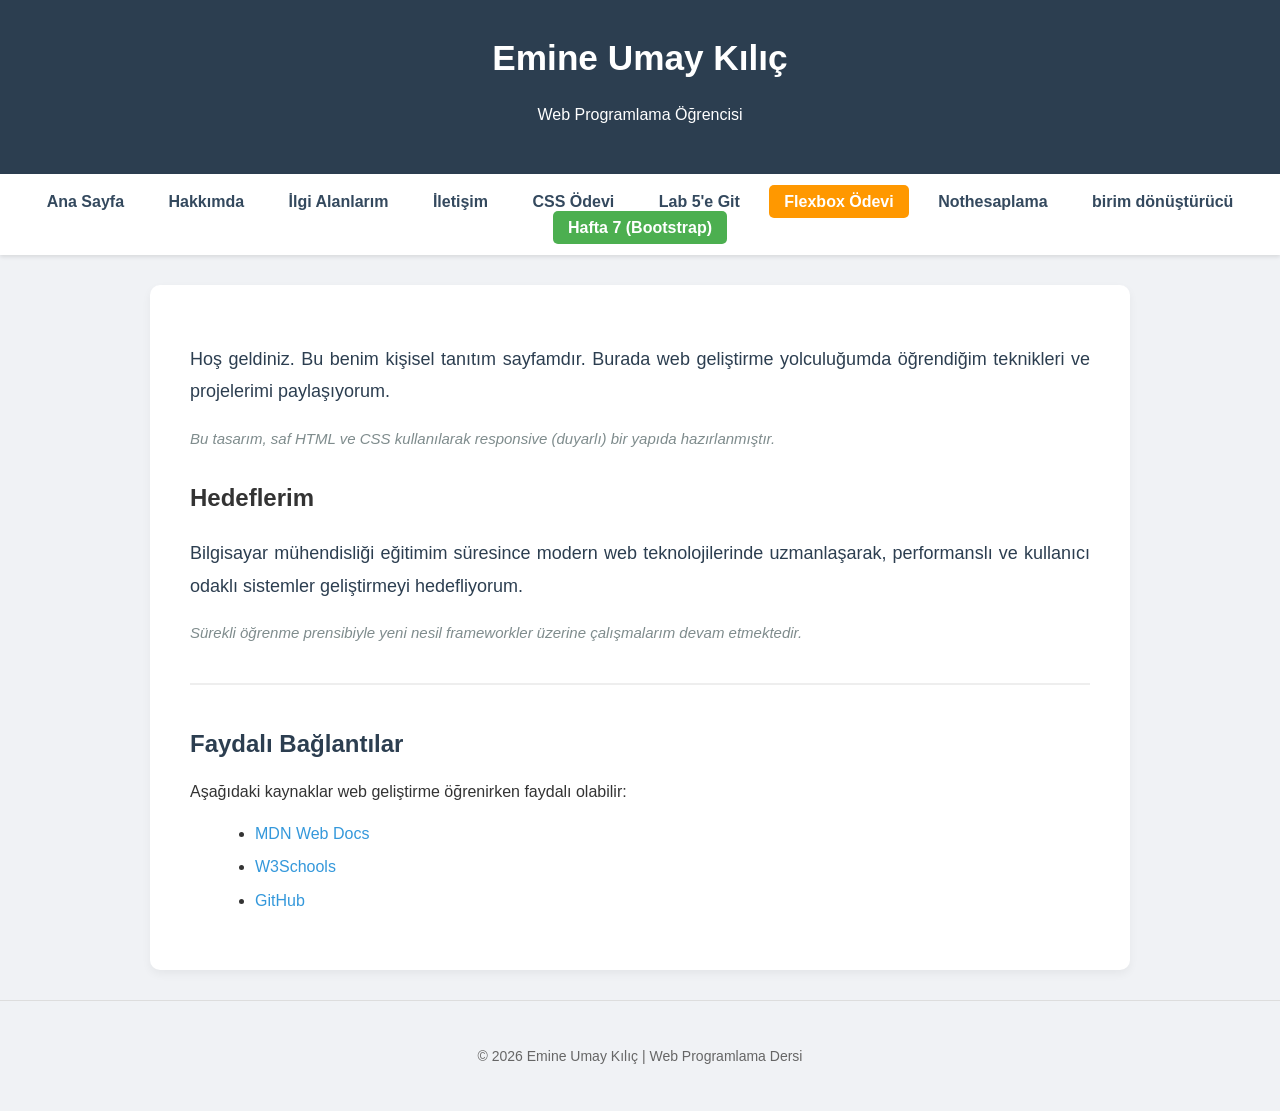
<file: index.html>
<!DOCTYPE html>
<html lang="tr">
<head>
    <meta charset="UTF-8">
    <meta name="viewport" content="width=device-width, initial-scale=1.0">
    <title>Ana Sayfa</title>
    <style>
        /* Genel Stil */
        body {
            font-family: 'Segoe UI', Tahoma, Geneva, Verdana, sans-serif;
            line-height: 1.6;
            background-color: #f0f2f5;
            color: #333;
            margin: 0;
            padding: 0;
        }

        /* Header */
        header {
            background-color: #2c3e50;
            color: white;
            padding: 30px 20px;
            text-align: center;
        }

        header h1 { margin: 0; font-size: 2.2rem; }

        /* Navigasyon (Tüm butonlar korundu) */
        nav {
            background-color: #fff;
            padding: 15px;
            text-align: center;
            box-shadow: 0 2px 4px rgba(0,0,0,0.1);
            position: sticky;
            top: 0;
            z-index: 1000;
        }

        nav a {
            text-decoration: none;
            color: #34495e;
            font-weight: 600;
            padding: 8px 15px;
            margin: 5px;
            border-radius: 5px;
            transition: background 0.3s;
        }

        nav a:hover { background-color: #ecf0f1; }

        /* Ana İçerik Kaplayıcı */
        .container {
            max-width: 900px;
            margin: 30px auto;
            background: white;
            padding: 40px;
            border-radius: 10px;
            box-shadow: 0 4px 10px rgba(0,0,0,0.05);
        }

        /* Metin Düzenlemeleri (Ödev Gereksinimleri) */
        .p-main {
            font-size: 18px;            /* Özellik 1 */
            color: #2c3e50;             /* Özellik 2 */
            line-height: 1.8;           /* Özellik 3 */
            text-align: justify;        /* Özellik 4 */
            margin-bottom: 20px;
        }

        .p-sub {
            font-size: 15px;
            color: #7f8c8d;
            line-height: 1.4;
            text-align: left;
            font-style: italic;
        }

        /* Faydalı Bağlantılar Bölümü */
        .useful-links {
            margin-top: 40px;
            padding-top: 20px;
            border-top: 2px solid #eee;
        }

        .useful-links h2 {
            font-size: 24px;
            color: #2c3e50;
            margin-bottom: 15px;
        }

        .link-list {
            list-style-type: disc;
            margin-left: 25px;
        }

        .link-list li { margin-bottom: 8px; }

        .link-list a {
            color: #3498db;
            text-decoration: none;
            font-weight: 500;
        }

        .link-list a:hover { text-decoration: underline; }

        /* Footer */
        footer {
            text-align: center;
            padding: 30px;
            font-size: 14px;
            color: #666;
            border-top: 1px solid #ddd;
            margin-top: 20px;
        }
    </style>
</head>
<body>

<header>
    <h1>Emine Umay Kılıç</h1>
    <p>Web Programlama Öğrencisi</p>
</header>

<nav>
    <a href="index.html">Ana Sayfa</a>
    <a href="about.html">Hakkımda</a>
    <a href="interests.html">İlgi Alanlarım</a>
    <a href="contact.html">İletişim</a>
    <a href="CSShomework.html">CSS Ödevi</a>
    <a href="lab-position.html">Lab 5'e Git</a>
    <a href="flexbox.html" style="background-color: #ff9800; color: white;">Flexbox Ödevi</a>
    <a href="not_hesaplama.html">Nothesaplama</a>
    <a href="birim_donusturucu.html">birim dönüştürücü</a>
    <a href="hafta7.html" style="background-color: #4CAF50; color: white;">Hafta 7 (Bootstrap)</a>
</nav>

<div class="container">
    <main>
        <p class="p-main">Hoş geldiniz. Bu benim kişisel tanıtım sayfamdır. Burada web geliştirme yolculuğumda öğrendiğim teknikleri ve projelerimi paylaşıyorum.</p>
        <p class="p-sub">Bu tasarım, saf HTML ve CSS kullanılarak responsive (duyarlı) bir yapıda hazırlanmıştır.</p>

        <h2 id="hedef" style="margin-top: 30px;">Hedeflerim</h2>
        <p class="p-main">Bilgisayar mühendisliği eğitimim süresince modern web teknolojilerinde uzmanlaşarak, performanslı ve kullanıcı odaklı sistemler geliştirmeyi hedefliyorum.</p>
        <p class="p-sub">Sürekli öğrenme prensibiyle yeni nesil frameworkler üzerine çalışmalarım devam etmektedir.</p>

        <section class="useful-links">
            <h2>Faydalı Bağlantılar</h2>
            <p>Aşağıdaki kaynaklar web geliştirme öğrenirken faydalı olabilir:</p>
            <ul class="link-list">
                <li><a href="https://developer.mozilla.org" target="_blank">MDN Web Docs</a></li>
                <li><a href="https://www.w3schools.com" target="_blank">W3Schools</a></li>
                <li><a href="https://github.com" target="_blank">GitHub</a></li>
            </ul>
        </section>
    </main>
</div>

<footer>
    <p>© 2026 Emine Umay Kılıç | Web Programlama Dersi</p>
</footer>

</body>
</html>
</file>
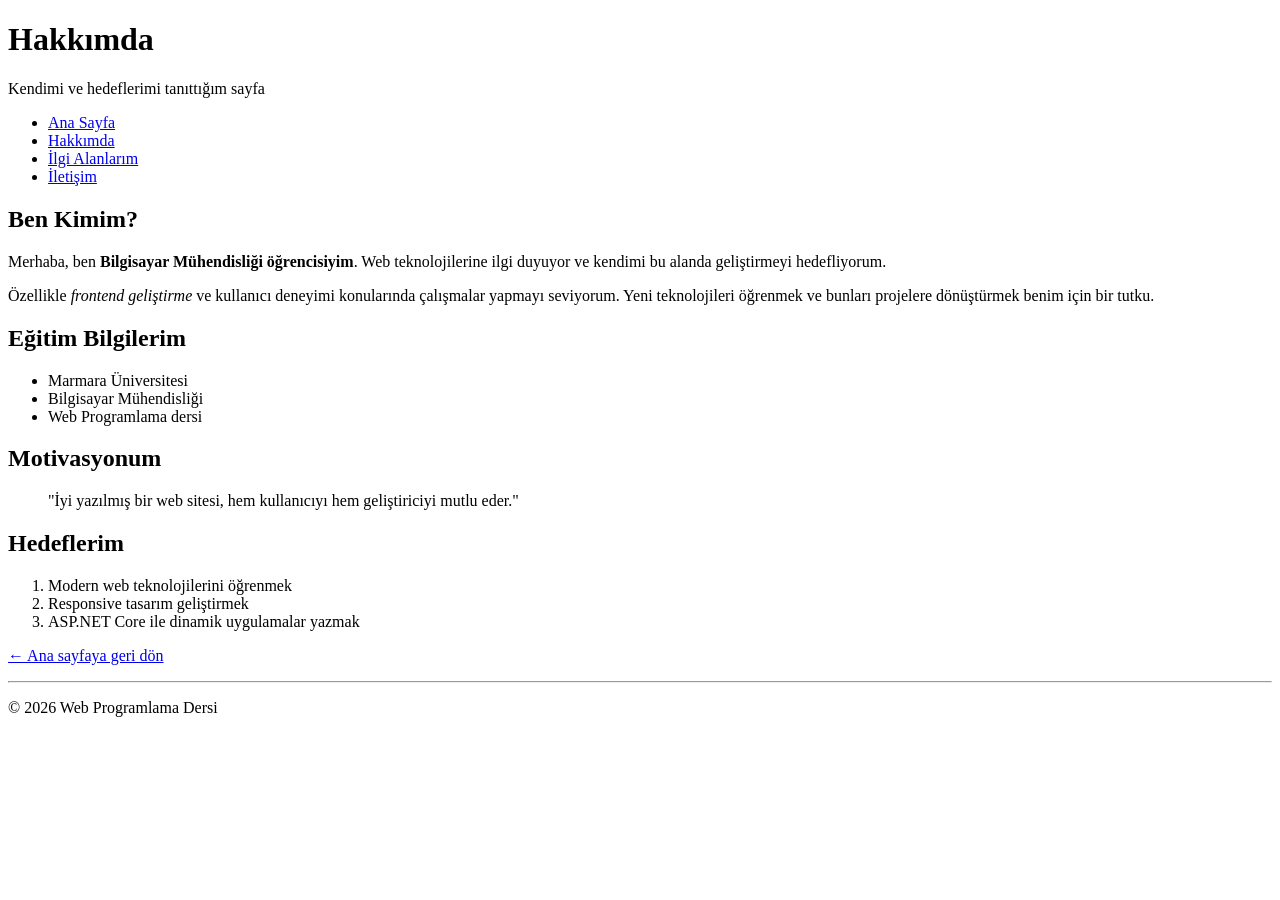
<file: about.html>
<!DOCTYPE html>
<html lang="tr">
<head>
    <meta charset="UTF-8">
    <title>Hakkımda - Emine Umay Kılıç</title>
</head>
<body>

<header>
    <h1>Hakkımda</h1>
    <p>Kendimi ve hedeflerimi tanıttığım sayfa</p>
</header>

<nav>
    <ul>
        <li><a href="index.html">Ana Sayfa</a></li>
        <li><a href="about.html">Hakkımda</a></li>
        <li><a href="interests.html">İlgi Alanlarım</a></li>
        <li><a href="contact.html">İletişim</a></li>
    </ul>
</nav>

<main>
    <section>
        <h2>Ben Kimim?</h2>
        <p>
            Merhaba, ben <strong>Bilgisayar Mühendisliği öğrencisiyim</strong>. Web teknolojilerine ilgi duyuyor ve kendimi bu alanda geliştirmeyi hedefliyorum. 
        </p>
        <p>
            Özellikle <em>frontend geliştirme</em> ve kullanıcı deneyimi konularında çalışmalar yapmayı seviyorum. Yeni teknolojileri öğrenmek ve bunları projelere dönüştürmek benim için bir tutku.
        </p>
    </section>

    <section>
        <h2>Eğitim Bilgilerim</h2>
        <ul>
            <li>Marmara Üniversitesi</li>
            <li>Bilgisayar Mühendisliği</li>
            <li>Web Programlama dersi</li>
        </ul>
    </section>

    <section>
        <h2>Motivasyonum</h2>
        <blockquote>
            "İyi yazılmış bir web sitesi, hem kullanıcıyı hem geliştiriciyi mutlu eder."
        </blockquote>
    </section>

    <section>
        <h2>Hedeflerim</h2>
        <ol>
            <li>Modern web teknolojilerini öğrenmek</li>
            <li>Responsive tasarım geliştirmek</li>
            <li>ASP.NET Core ile dinamik uygulamalar yazmak</li>
        </ol>
    </section>

    <p><a href="index.html">← Ana sayfaya geri dön</a></p>
</main>

<hr>
<footer>
    <p>© 2026 Web Programlama Dersi</p>
</footer>

</body>
</html>
</file>
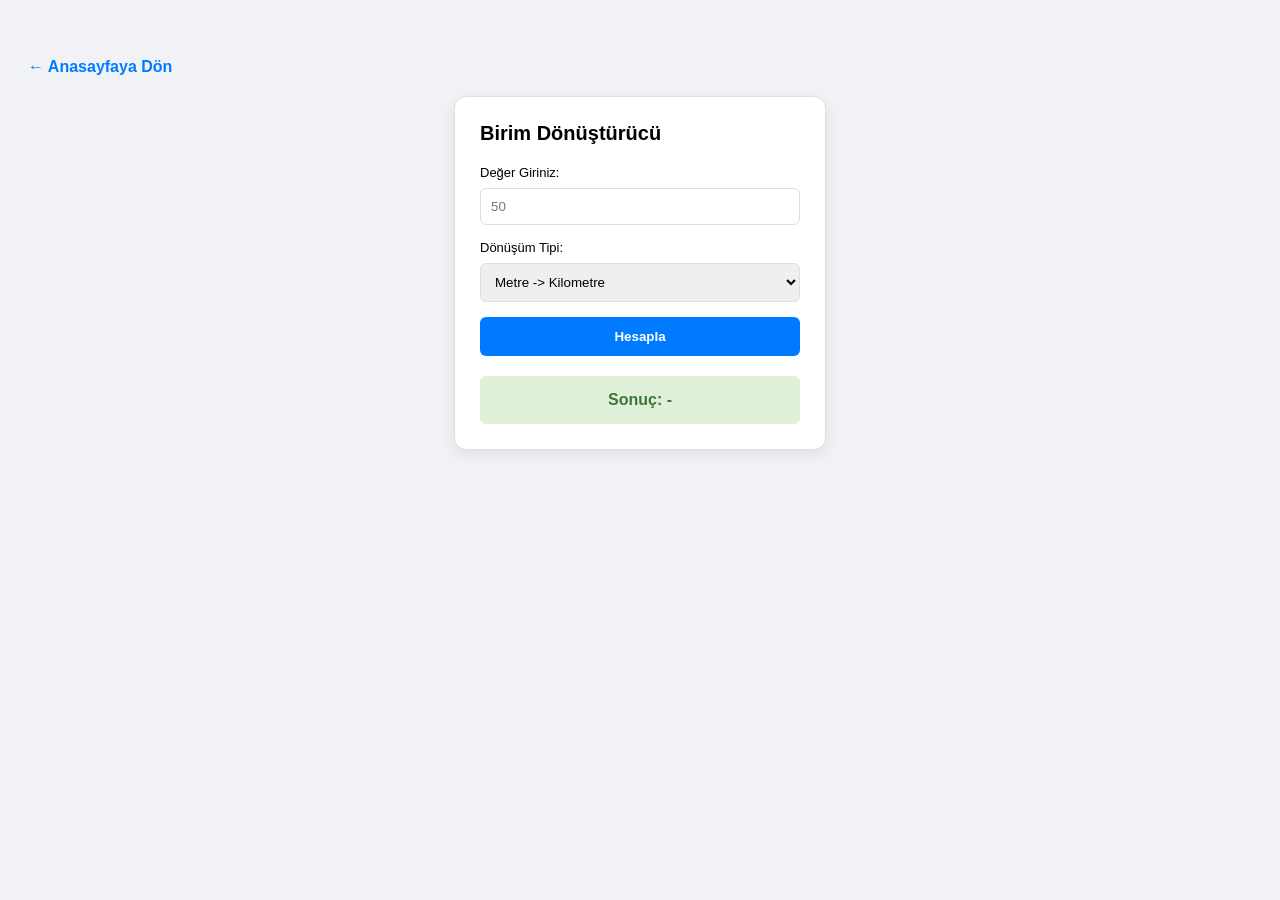
<file: birim_donusturucu.html>
<!DOCTYPE html>
<html lang="tr">
<head>
    <meta charset="UTF-8">
    <title>Birim Dönüştürücü</title>
    <style>
        body { font-family: sans-serif; background: #f0f2f5; display: flex; flex-direction: column; align-items: center; padding-top: 50px; }
        .back-btn { margin-bottom: 20px; color: #007bff; text-decoration: none; font-weight: bold; align-self: flex-start; margin-left: 20px; }
        .card { background: white; padding: 25px; border-radius: 12px; box-shadow: 0 5px 15px rgba(0,0,0,0.08); width: 320px; border: 1px solid #e0e0e0; }
        h3 { margin: 0 0 20px 0; font-size: 20px; }
        label { display: block; font-size: 13px; margin-bottom: 8px; }
        input, select { width: 100%; padding: 10px; border: 1px solid #ddd; border-radius: 6px; margin-bottom: 15px; box-sizing: border-box; }
        button { width: 100%; padding: 12px; background: #007bff; color: white; border: none; border-radius: 6px; cursor: pointer; font-weight: bold; }
        .res-area { margin-top: 20px; background: #dff0d8; padding: 15px; border-radius: 6px; text-align: center; font-weight: bold; color: #3c763d; }
    </style>
</head>
<body>

<a href="index.html" class="back-btn">← Anasayfaya Dön</a>

<div class="card">
    <h3>Birim Dönüştürücü</h3>
    <label>Değer Giriniz:</label>
    <input type="number" id="val" placeholder="50">
    
    <label>Dönüşüm Tipi:</label>
    <select id="type">
        <option value="m-km">Metre -> Kilometre</option>
        <option value="c-f">Celsius -> Fahrenheit</option>
        <option value="kg-gr">Kilogram -> Gram</option>
    </select>

    <button onclick="convert()">Hesapla</button>
    <div class="res-area" id="out">Sonuç: -</div>
</div>

<script>
function convert() {
    const v = parseFloat(document.getElementById('val').value);
    const t = document.getElementById('type').value;
    let res = 0;

    if(isNaN(v)) return;

    if(t === 'm-km') res = v / 1000;
    else if(t === 'c-f') res = (v * 9/5) + 32;
    else if(t === 'kg-gr') res = v * 1000;

    document.getElementById('out').innerText = "Sonuç: " + res.toLocaleString('tr-TR');
}
</script>
</body>
</html>
</file>
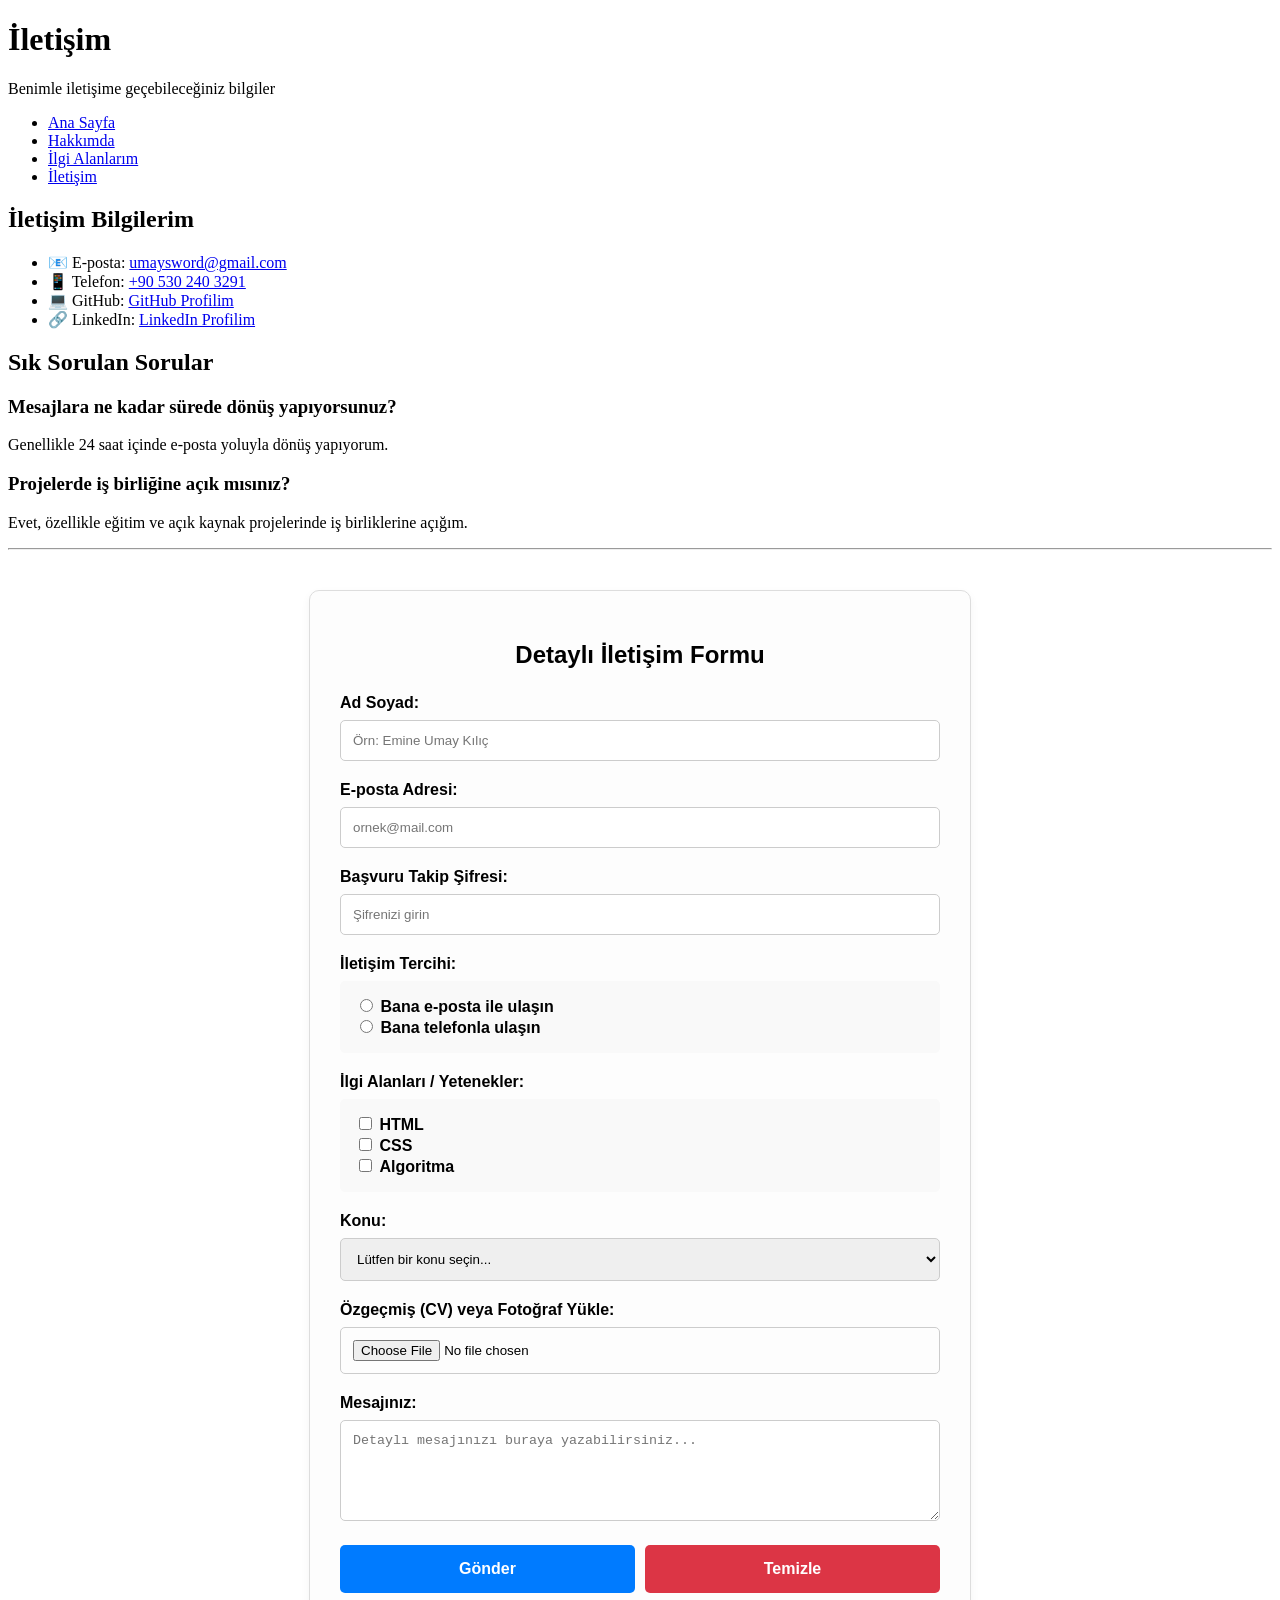
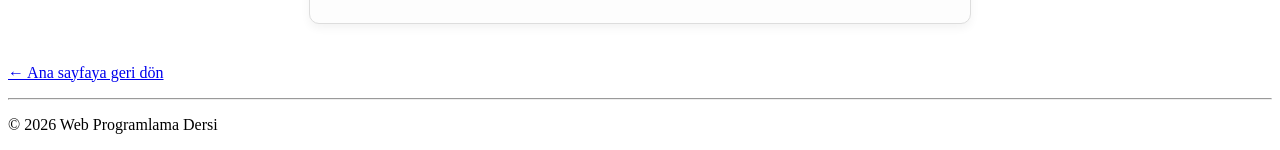
<file: contact.html>
<!DOCTYPE html>
<html lang="tr">
<head>
    <meta charset="UTF-8">
    <title>İletişim - Emine Umay Kılıç</title>
    <style>
        /* CSS GEREKSİNİMLERİ */
        .contact-container {
            width: 600px;
            margin: 40px auto;
            padding: 30px;
            border: 1px solid #ddd;
            border-radius: 10px;
            background-color: #fdfdfd;
            box-shadow: 0 4px 10px rgba(0,0,0,0.05);
            font-family: sans-serif;
        }

        .contact-container h2 {
            text-align: center;
            margin-bottom: 25px;
        }

        /* Form Elemanları Tasarımı */
        .contact-container label {
            display: block;
            margin-bottom: 8px;
            font-weight: bold;
        }

        .contact-container input, 
        .contact-container select, 
        .contact-container textarea {
            width: 100%;
            padding: 12px;
            margin-bottom: 20px;
            border: 1px solid #ccc;
            border-radius: 5px;
            box-sizing: border-box; /* Padding'in genişliği bozmaması için */
        }

        /* Gruplanmış Alanlar (Radyo ve Checkbox) */
        .form-group {
            background: #f9f9f9;
            padding: 15px;
            border-radius: 5px;
            margin-bottom: 20px;
        }

        /* Buton Tasarımları */
        .button-group {
            display: flex;
            gap: 10px;
        }

        .btn-submit {
            flex: 1;
            background-color: #007bff;
            color: white;
            border: none;
            padding: 15px;
            border-radius: 5px;
            cursor: pointer;
            font-size: 16px;
            font-weight: bold;
        }

        .btn-reset {
            flex: 1;
            background-color: #dc3545;
            color: white;
            border: none;
            padding: 15px;
            border-radius: 5px;
            cursor: pointer;
            font-size: 16px;
            font-weight: bold;
        }

        .btn-submit:hover { background-color: #0056b3; }
        .btn-reset:hover { background-color: #c82333; }
    </style>
</head>
<body>

<header>
    <h1>İletişim</h1>
    <p>Benimle iletişime geçebileceğiniz bilgiler</p>
</header>

<nav>
    <ul>
        <li><a href="index.html">Ana Sayfa</a></li>
        <li><a href="about.html">Hakkımda</a></li>
        <li><a href="interests.html">İlgi Alanlarım</a></li>
        <li><a href="contact.html">İletişim</a></li>
    </ul>
</nav>

<main>
    <section>
        <h2>İletişim Bilgilerim</h2>
        <ul>
            <li>📧 E-posta: <a href="mailto:umaysword@gmail.com">umaysword@gmail.com</a></li>
            <li>📱 Telefon: <a href="tel:+905302403291">+90 530 240 3291</a></li>
            <li>💻 GitHub: <a href="https://github.com/umaykilic" target="_blank">GitHub Profilim</a></li>
            <li>🔗 LinkedIn: <a href="https://linkedin.com/in/umaykilic" target="_blank">LinkedIn Profilim</a></li>
        </ul>
    </section>

    <section>
        <h2>Sık Sorulan Sorular</h2>
        
        <h3>Mesajlara ne kadar sürede dönüş yapıyorsunuz?</h3>
        <p>Genellikle 24 saat içinde e-posta yoluyla dönüş yapıyorum.</p>

        <h3>Projelerde iş birliğine açık mısınız?</h3>
        <p>Evet, özellikle eğitim ve açık kaynak projelerinde iş birliklerine açığım.</p>
    </section>

    <hr>

    <div class="contact-container">
        <h2>Detaylı İletişim Formu</h2>
        <form action="#" method="get">
            
            <label for="name">Ad Soyad:</label>
            <input type="text" id="name" name="name" placeholder="Örn: Emine Umay Kılıç" required>

            <label for="email">E-posta Adresi:</label>
            <input type="email" id="email" name="email" placeholder="ornek@mail.com" required>

            <label for="password">Başvuru Takip Şifresi:</label>
            <input type="password" id="password" name="password" placeholder="Şifrenizi girin">

            <label>İletişim Tercihi:</label>
            <div class="form-group">
                <input type="radio" id="pref-email" name="preference" value="email" style="width: auto; margin-bottom: 5px;"> 
                <label style="display: inline;" for="pref-email">Bana e-posta ile ulaşın</label><br>
                <input type="radio" id="pref-phone" name="preference" value="phone" style="width: auto; margin-bottom: 5px;"> 
                <label style="display: inline;" for="pref-phone">Bana telefonla ulaşın</label>
            </div>

            <label>İlgi Alanları / Yetenekler:</label>
            <div class="form-group">
                <input type="checkbox" id="html" name="skill" value="html" style="width: auto; margin-bottom: 5px;"> <label style="display: inline;" for="html">HTML</label><br>
                <input type="checkbox" id="css" name="skill" value="css" style="width: auto; margin-bottom: 5px;"> <label style="display: inline;" for="css">CSS</label><br>
                <input type="checkbox" id="algo" name="skill" value="algo" style="width: auto; margin-bottom: 5px;"> <label style="display: inline;" for="algo">Algoritma</label>
            </div>

            <label for="subject">Konu:</label>
            <select id="subject" name="subject">
                <option value="">Lütfen bir konu seçin...</option>
                <option value="is">İş Teklifi</option>
                <option value="soru">Soru</option>
                <option value="feedback">Geri Bildirim</option>
            </select>

            <label for="file">Özgeçmiş (CV) veya Fotoğraf Yükle:</label>
            <input type="file" id="file" name="file">

            <label for="message">Mesajınız:</label>
            <textarea id="message" name="message" rows="5" placeholder="Detaylı mesajınızı buraya yazabilirsiniz..."></textarea>

            <div class="button-group">
                <button type="submit" class="btn-submit">Gönder</button>
                <button type="reset" class="btn-reset">Temizle</button>
            </div>

        </form>
    </div>

    <p><a href="index.html">← Ana sayfaya geri dön</a></p>
</main>

<hr>

<footer>
    <p>© 2026 Web Programlama Dersi</p>
</footer>

</body>
</html>
</file>
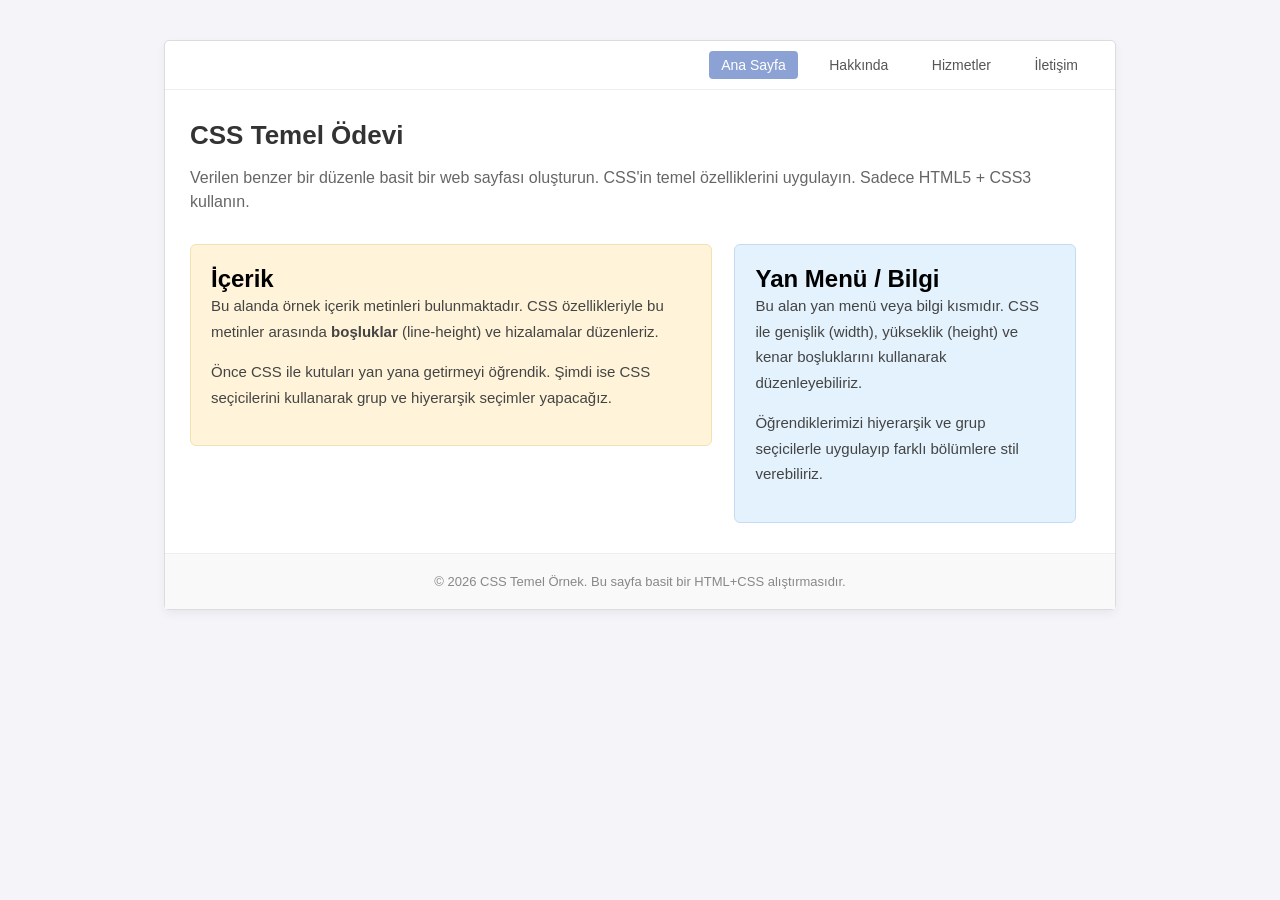
<file: CSShomework.html>
<!DOCTYPE html>
<html lang="tr">
<head>
    <meta charset="UTF-8">
    <meta name="viewport" content="width=device-width, initial-scale=1.0">
    <title>CSS Temel Ödevi</title>
    <link rel="stylesheet" href="style.css">
</head>
<body>

    <div class="main-container">
        <nav class="top-nav">
            <ul>
                <li><a href="index.html" class="active-link">Ana Sayfa</a></li>
                <li><a href="#">Hakkında</a></li>
                <li><a href="#">Hizmetler</a></li>
                <li><a href="#">İletişim</a></li>
            </ul>
        </nav>

        <header class="page-header">
            <h1>CSS Temel Ödevi</h1>
            <p>Verilen benzer bir düzenle basit bir web sayfası oluşturun. CSS'in temel özelliklerini uygulayın. Sadece HTML5 + CSS3 kullanın.</p>
        </header>

        <div class="content-flex">
            <section class="box-left">
                <h2>İçerik</h2>
                <p>Bu alanda örnek içerik metinleri bulunmaktadır. CSS özellikleriyle bu metinler arasında <strong>boşluklar</strong> (line-height) ve hizalamalar düzenleriz.</p>
                <p>Önce CSS ile kutuları yan yana getirmeyi öğrendik. Şimdi ise CSS seçicilerini kullanarak grup ve hiyerarşik seçimler yapacağız.</p>
            </section>

            <aside class="box-right">
                <h2>Yan Menü / Bilgi</h2>
                <p>Bu alan yan menü veya bilgi kısmıdır. CSS ile genişlik (width), yükseklik (height) ve kenar boşluklarını kullanarak düzenleyebiliriz.</p>
                <p>Öğrendiklerimizi hiyerarşik ve grup seçicilerle uygulayıp farklı bölümlere stil verebiliriz.</p>
            </aside>
        </div>

        <footer class="page-footer">
            <p>© 2026 CSS Temel Örnek. Bu sayfa basit bir HTML+CSS alıştırmasıdır.</p>
        </footer>
    </div>

</body>
</html>
</file>
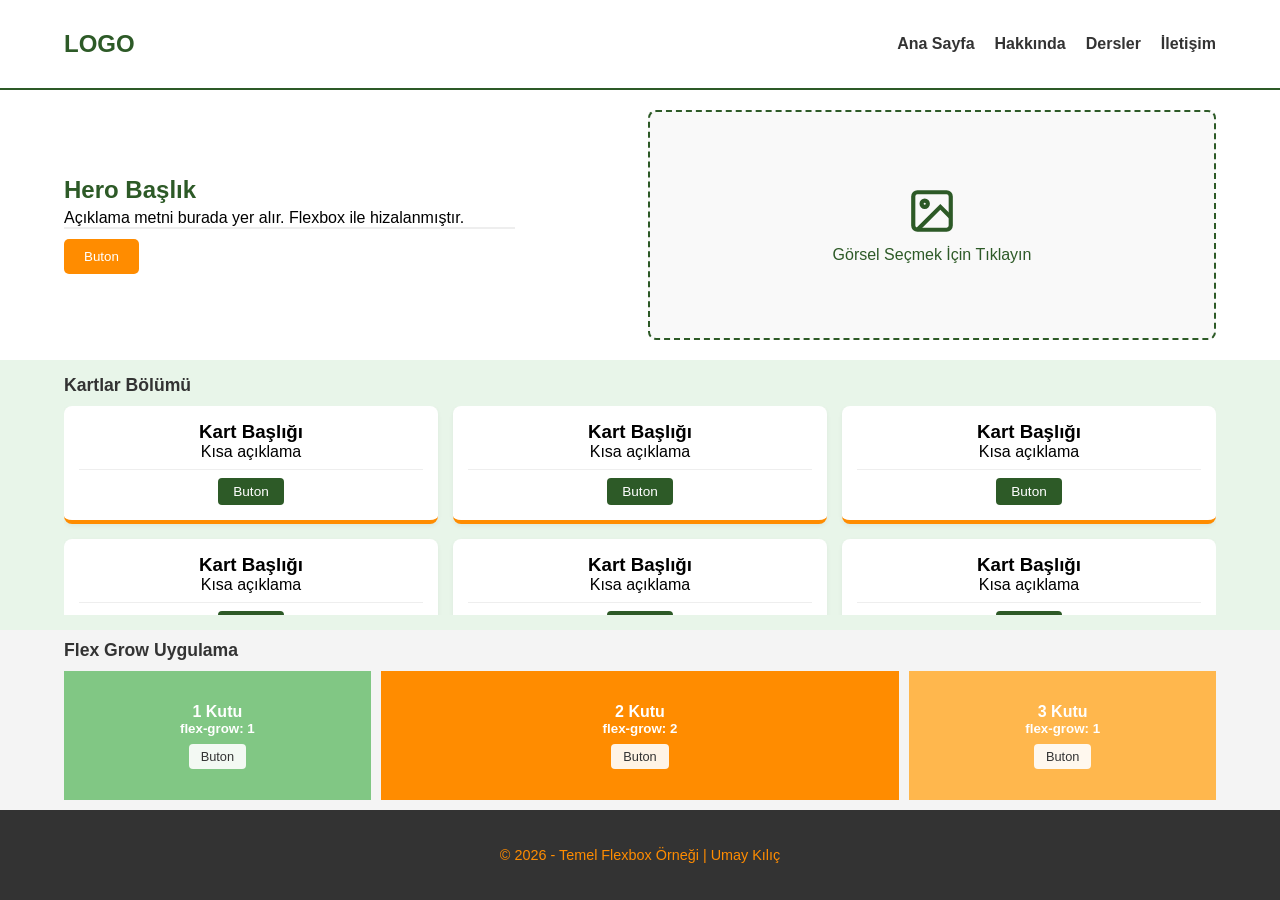
<file: flexbox.html>
<!DOCTYPE html>
<html lang="tr">
<head>
    <meta charset="UTF-8">
    <meta name="viewport" content="width=device-width, initial-scale=1.0">
    <title>Flexbox Lab Ödevi - Umay</title>
    <link rel="stylesheet" href="flexboxstyle.css">
</head>
<body>

    <div class="wrapper">
        <nav class="navbar">
            <div class="logo">LOGO</div>
            <ul class="nav-links">
                <li><a href="index.html">Ana Sayfa</a></li>
                <li><a href="#">Hakkında</a></li>
                <li><a href="#">Dersler</a></li>
                <li><a href="#">İletişim</a></li>
            </ul>
        </nav>

        <section class="hero">
            <div class="hero-content">
                <h1 class="hero-title">Hero Başlık</h1>
                <p class="hero-text">Açıklama metni burada yer alır. Flexbox ile hizalanmıştır.</p>
                <div class="hero-divider"></div>
                <button class="hero-btn">Buton</button>
            </div>
            
            <div class="hero-image-placeholder">
                <label for="dosya-secici" class="upload-label">
                    <svg width="50" height="50" viewBox="0 0 24 24" fill="none" stroke="currentColor" stroke-width="2">
                        <rect x="3" y="3" width="18" height="18" rx="2" ry="2"/>
                        <circle cx="8.5" cy="8.5" r="1.5"/>
                        <polyline points="21 15 16 10 5 21"/>
                    </svg>
                    <span>Görsel Seçmek İçin Tıklayın</span>
                    <input type="file" id="dosya-secici" accept="image/*" style="display: none;">
                </label>
            </div>
        </section>

        <section class="cards-section">
            <h2 class="section-title">Kartlar Bölümü</h2>
            <div class="cards-wrapper">
                <div class="card">
                    <h3>Kart Başlığı</h3>
                    <p>Kısa açıklama</p>
                    <div class="card-divider"></div>
                    <button class="card-btn">Buton</button>
                </div>
                <div class="card">
                    <h3>Kart Başlığı</h3>
                    <p>Kısa açıklama</p>
                    <div class="card-divider"></div>
                    <button class="card-btn">Buton</button>
                </div>
                <div class="card">
                    <h3>Kart Başlığı</h3>
                    <p>Kısa açıklama</p>
                    <div class="card-divider"></div>
                    <button class="card-btn">Buton</button>
                </div>
                <div class="card">
                    <h3>Kart Başlığı</h3>
                    <p>Kısa açıklama</p>
                    <div class="card-divider"></div>
                    <button class="card-btn">Buton</button>
                </div>
                <div class="card">
                    <h3>Kart Başlığı</h3>
                    <p>Kısa açıklama</p>
                    <div class="card-divider"></div>
                    <button class="card-btn">Buton</button>
                </div>
                <div class="card">
                    <h3>Kart Başlığı</h3>
                    <p>Kısa açıklama</p>
                    <div class="card-divider"></div>
                    <button class="card-btn">Buton</button>
                </div>
            </div>
        </section>

        <section class="grow-section">
            <h2 class="section-title">Flex Grow Uygulama</h2>
            <div class="grow-boxes-wrapper">
                <div class="grow-box grow-1 color-green-light">
                    <span>1 Kutu</span>
                    <small>flex-grow: 1</small>
                    <button class="grow-btn">Buton</button>
                </div>
                <div class="grow-box grow-2 color-orange">
                    <span>2 Kutu</span>
                    <small>flex-grow: 2</small>
                    <button class="grow-btn">Buton</button>
                </div>
                <div class="grow-box grow-1 color-orange-light">
                    <span>3 Kutu</span>
                    <small>flex-grow: 1</small>
                    <button class="grow-btn">Buton</button>
                </div>
            </div>
        </section>

        <footer class="footer">
            <p>© 2026 - Temel Flexbox Örneği | Umay Kılıç</p>
        </footer>
    </div>

    <script>
        document.getElementById('dosya-secici').addEventListener('change', function() {
            const file = this.files[0];
            if (file) {
                const reader = new FileReader();
                reader.onload = function(e) {
                    const label = document.querySelector('.upload-label');
                    label.innerHTML = `<img src="${e.target.result}" style="width:100%; height:100%; object-fit:cover; border-radius:6px;">`;
                }
                reader.readAsDataURL(file);
            }
        });
    </script>

</body>
</html>
</file>
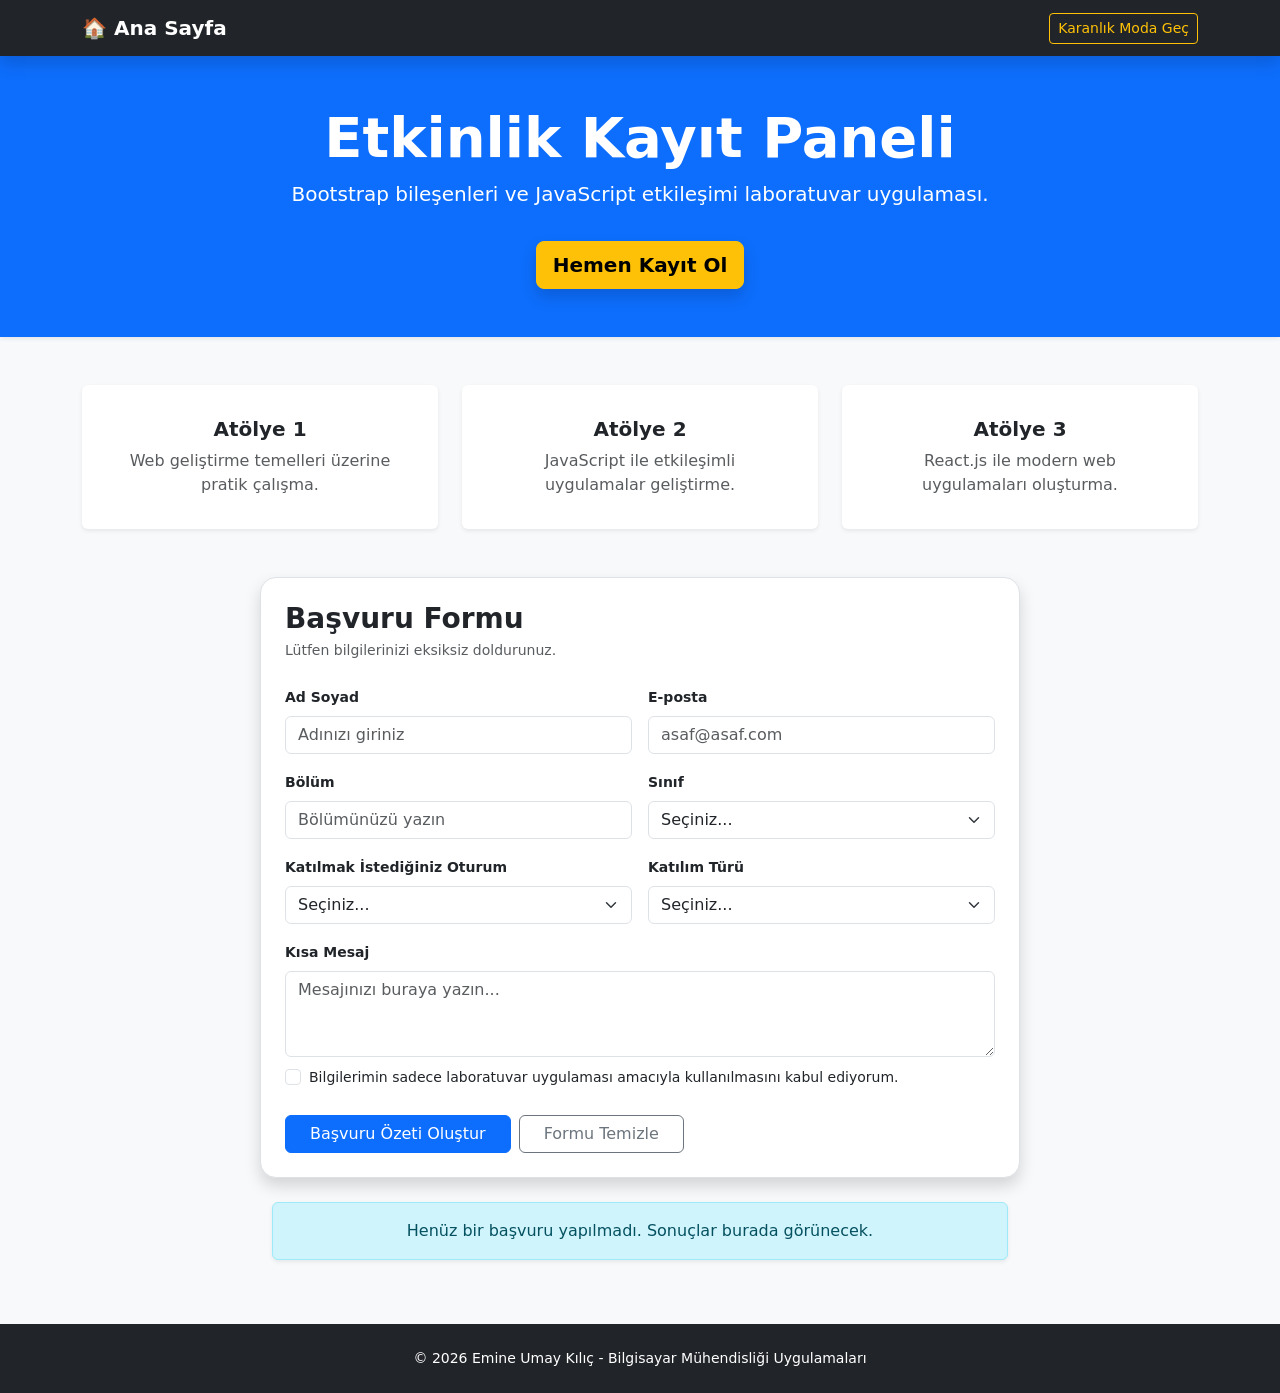
<file: hafta7.html>
<!DOCTYPE html>
<html lang="tr">
<head>
    <meta charset="UTF-8">
    <meta name="viewport" content="width=device-width, initial-scale=1.0">
    <title>Hafta 7 - Bootstrap ve JS Uygulaması</title>
    <link href="https://cdn.jsdelivr.net/npm/bootstrap@5.3.3/dist/css/bootstrap.min.css" rel="stylesheet">
    <style>
        body { transition: background-color 0.3s, color 0.3s; }
        .card { transition: transform 0.2s; border: none !important; }
        .card:hover { transform: translateY(-5px); }
        #formBolumu { scroll-margin-top: 20px; }
    </style>
</head>
<body class="bg-light">

    <nav class="navbar navbar-expand-lg navbar-dark bg-dark shadow">
        <div class="container">
            <a class="navbar-brand fw-bold" href="index.html">🏠 Ana Sayfa</a>
            <div class="ms-auto">
                <button class="btn btn-outline-warning btn-sm" id="btnTema">Karanlık Moda Geç</button>
            </div>
        </div>
    </nav>

    <section class="bg-primary text-white text-center py-5 shadow-sm">
        <div class="container">
            <h1 class="display-4 fw-bold">Etkinlik Kayıt Paneli</h1>
            <p class="lead">Bootstrap bileşenleri ve JavaScript etkileşimi laboratuvar uygulaması.</p>
            <a href="#formBolumu" class="btn btn-warning btn-lg shadow mt-3 fw-bold">Hemen Kayıt Ol</a>
        </div>
    </section>

    <div class="container my-5">
        <div class="row g-4 text-center">
            <div class="col-md-4">
                <div class="card h-100 shadow-sm p-3 bg-white text-dark">
                    <div class="card-body">
                        <h5 class="card-title fw-bold">Atölye 1</h5>
                        <p class="card-text text-muted">Web geliştirme temelleri üzerine pratik çalışma.</p>
                    </div>
                </div>
            </div>
            <div class="col-md-4">
                <div class="card h-100 shadow-sm p-3 bg-white text-dark">
                    <div class="card-body">
                        <h5 class="card-title fw-bold">Atölye 2</h5>
                        <p class="card-text text-muted">JavaScript ile etkileşimli uygulamalar geliştirme.</p>
                    </div>
                </div>
            </div>
            <div class="col-md-4">
                <div class="card h-100 shadow-sm p-3 bg-white text-dark">
                    <div class="card-body">
                        <h5 class="card-title fw-bold">Atölye 3</h5>
                        <p class="card-text text-muted">React.js ile modern web uygulamaları oluşturma.</p>
                    </div>
                </div>
            </div>
        </div>
    </div>

    <div class="container mb-5" id="formBolumu">
        <div class="row justify-content-center">
            <div class="col-md-8 border p-4 rounded-4 shadow bg-white text-dark">
                <h3 class="fw-bold mb-1">Başvuru Formu</h3>
                <p class="text-muted mb-4 small text-secondary">Lütfen bilgilerinizi eksiksiz doldurunuz.</p>
                
               <form id="kayitFormu">
    <div class="row g-3">
        <div class="col-md-6">
            <label class="form-label small fw-bold">Ad Soyad</label>
            <input type="text" class="form-control" id="adSoyad" placeholder="Adınızı giriniz" required>
        </div>
        <div class="col-md-6">
            <label class="form-label small fw-bold">E-posta</label>
            <input type="email" class="form-control" id="eposta" placeholder="asaf@asaf.com" required>
        </div>

        <div class="col-md-6">
            <label class="form-label small fw-bold">Bölüm</label>
            <input type="text" class="form-control" id="bolum" placeholder="Bölümünüzü yazın" required>
        </div>
        <div class="col-md-6">
            <label class="form-label small fw-bold">Sınıf</label>
            <select class="form-select" id="sinif" required>
                <option value="" selected disabled>Seçiniz...</option>
                <option value="1. Sınıf">1. Sınıf</option>
                <option value="2. Sınıf">2. Sınıf</option>
                <option value="3. Sınıf">3. Sınıf</option>
                <option value="4. Sınıf">4. Sınıf</option>
            </select>
        </div>

        <div class="col-md-6">
            <label class="form-label small fw-bold">Katılmak İstediğiniz Oturum</label>
            <select class="form-select" id="oturum" required>
                <option value="" selected disabled>Seçiniz...</option>
                <option value="Bootstrap + JS Projesi">Bootstrap + JS Projesi</option>
                <option value="React Atölyesi">React Atölyesi</option>
                <option value="Backend Temelleri">Backend Temelleri</option>
            </select>
        </div>
        <div class="col-md-6">
            <label class="form-label small fw-bold">Katılım Türü</label>
            <select class="form-select" id="katilimTuru" required>
                <option value="" selected disabled>Seçiniz...</option>
                <option value="Yüz yüze">Yüz yüze</option>
                <option value="Online">Online</option>
            </select>
        </div>

        <div class="col-12">
            <label class="form-label small fw-bold">Kısa Mesaj</label>
            <textarea class="form-control" id="mesaj" rows="3" placeholder="Mesajınızı buraya yazın..."></textarea>
        </div>

        <div class="col-12 mt-2">
            <div class="form-check">
                <input class="form-check-input" type="checkbox" id="onay" required>
                <label class="form-check-label small" for="onay">
                    Bilgilerimin sadece laboratuvar uygulaması amacıyla kullanılmasını kabul ediyorum.
                </label>
            </div>
        </div>

        <div class="col-12 mt-4 d-flex gap-2">
            <button type="submit" class="btn btn-primary px-4">Başvuru Özeti Oluştur</button>
            <button type="button" id="btnTemizle" class="btn btn-outline-secondary px-4">Formu Temizle</button>
        </div>
    </div>
</form>
            </div>
        </div>
        
        <div class="row justify-content-center mt-4">
            <div class="col-md-8">
                <div id="ozetAlani" class="alert alert-info text-center shadow-sm">
                    Henüz bir başvuru yapılmadı. Sonuçlar burada görünecek.
                </div>
            </div>
        </div>
    </div>

    <footer class="bg-dark text-white text-center py-4 mt-auto">
        <p class="mb-0 small">© 2026 Emine Umay Kılıç - Bilgisayar Mühendisliği Uygulamaları</p>
    </footer>

    <script src="https://cdn.jsdelivr.net/npm/bootstrap@5.3.3/dist/js/bootstrap.bundle.min.js"></script>
    
    <script src="hafta7.js"></script> 
    </body>
</html>
</file>
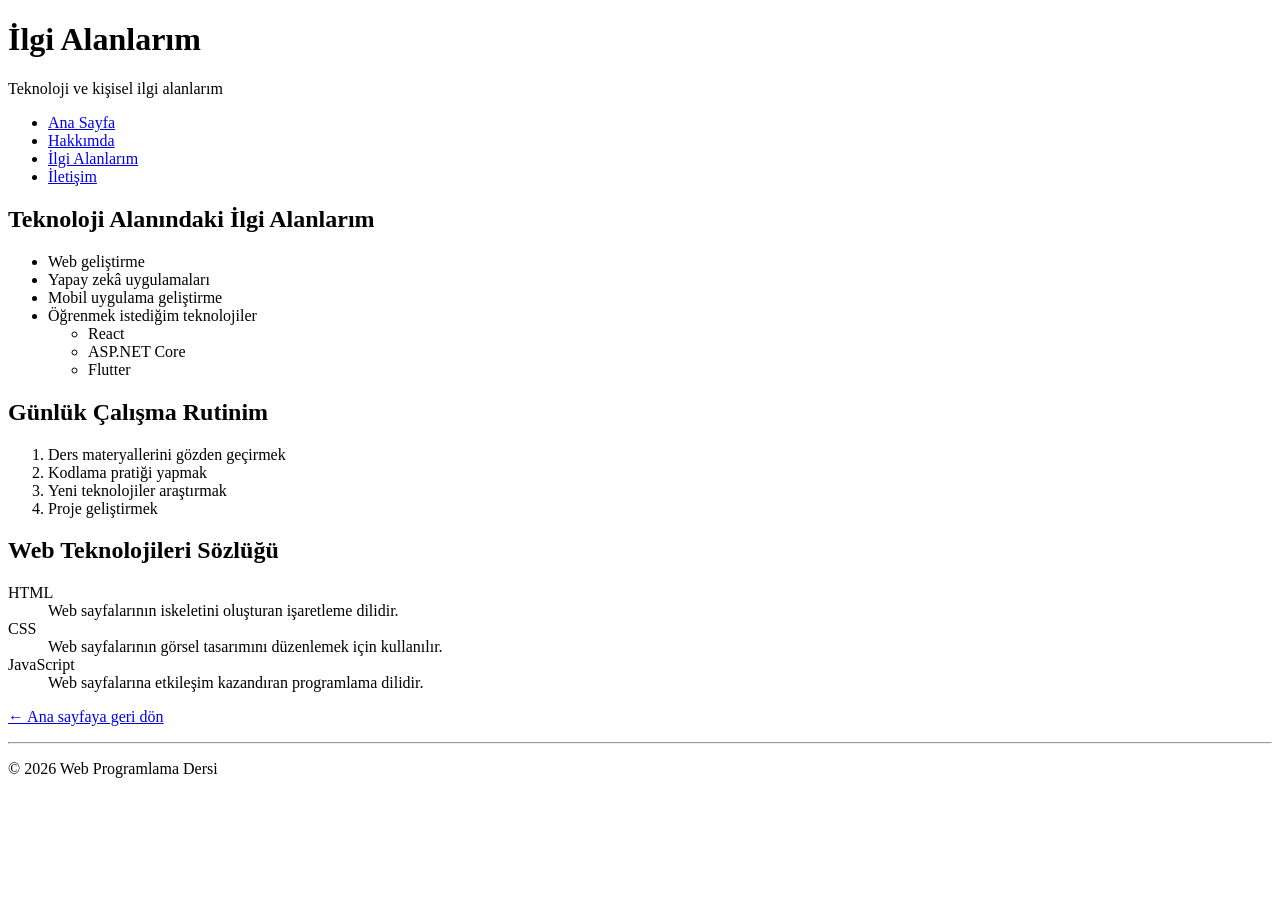
<file: interests.html>
<!DOCTYPE html>
<html lang="tr">
<head>
    <meta charset="UTF-8">
    <title>İlgi Alanlarım - Emine Umay Kılıç</title>
</head>
<body>

<header>
    <h1>İlgi Alanlarım</h1>
    <p>Teknoloji ve kişisel ilgi alanlarım</p>
</header>

<nav>
    <ul>
        <li><a href="index.html">Ana Sayfa</a></li>
        <li><a href="about.html">Hakkımda</a></li>
        <li><a href="interests.html">İlgi Alanlarım</a></li>
        <li><a href="contact.html">İletişim</a></li>
    </ul>
</nav>

<main>
    <section>
        <h2>Teknoloji Alanındaki İlgi Alanlarım</h2>
        <ul>
            <li>Web geliştirme</li>
            <li>Yapay zekâ uygulamaları</li>
            <li>Mobil uygulama geliştirme</li>
            <li>Öğrenmek istediğim teknolojiler
                <ul>
                    <li>React</li>
                    <li>ASP.NET Core</li>
                    <li>Flutter</li>
                </ul>
            </li>
        </ul>
    </section>

    <section>
        <h2>Günlük Çalışma Rutinim</h2>
        <ol>
            <li>Ders materyallerini gözden geçirmek</li>
            <li>Kodlama pratiği yapmak</li>
            <li>Yeni teknolojiler araştırmak</li>
            <li>Proje geliştirmek</li>
        </ol>
    </section>

    <section>
        <h2>Web Teknolojileri Sözlüğü</h2>
        <dl>
            <dt>HTML</dt>
            <dd>Web sayfalarının iskeletini oluşturan işaretleme dilidir.</dd>
            
            <dt>CSS</dt>
            <dd>Web sayfalarının görsel tasarımını düzenlemek için kullanılır.</dd>
            
            <dt>JavaScript</dt>
            <dd>Web sayfalarına etkileşim kazandıran programlama dilidir.</dd>
        </dl>
    </section>

    <p><a href="index.html">← Ana sayfaya geri dön</a></p>
</main>

<hr>

<footer>
    <p>© 2026 Web Programlama Dersi</p>
</footer>

</body>
</html>
</file>
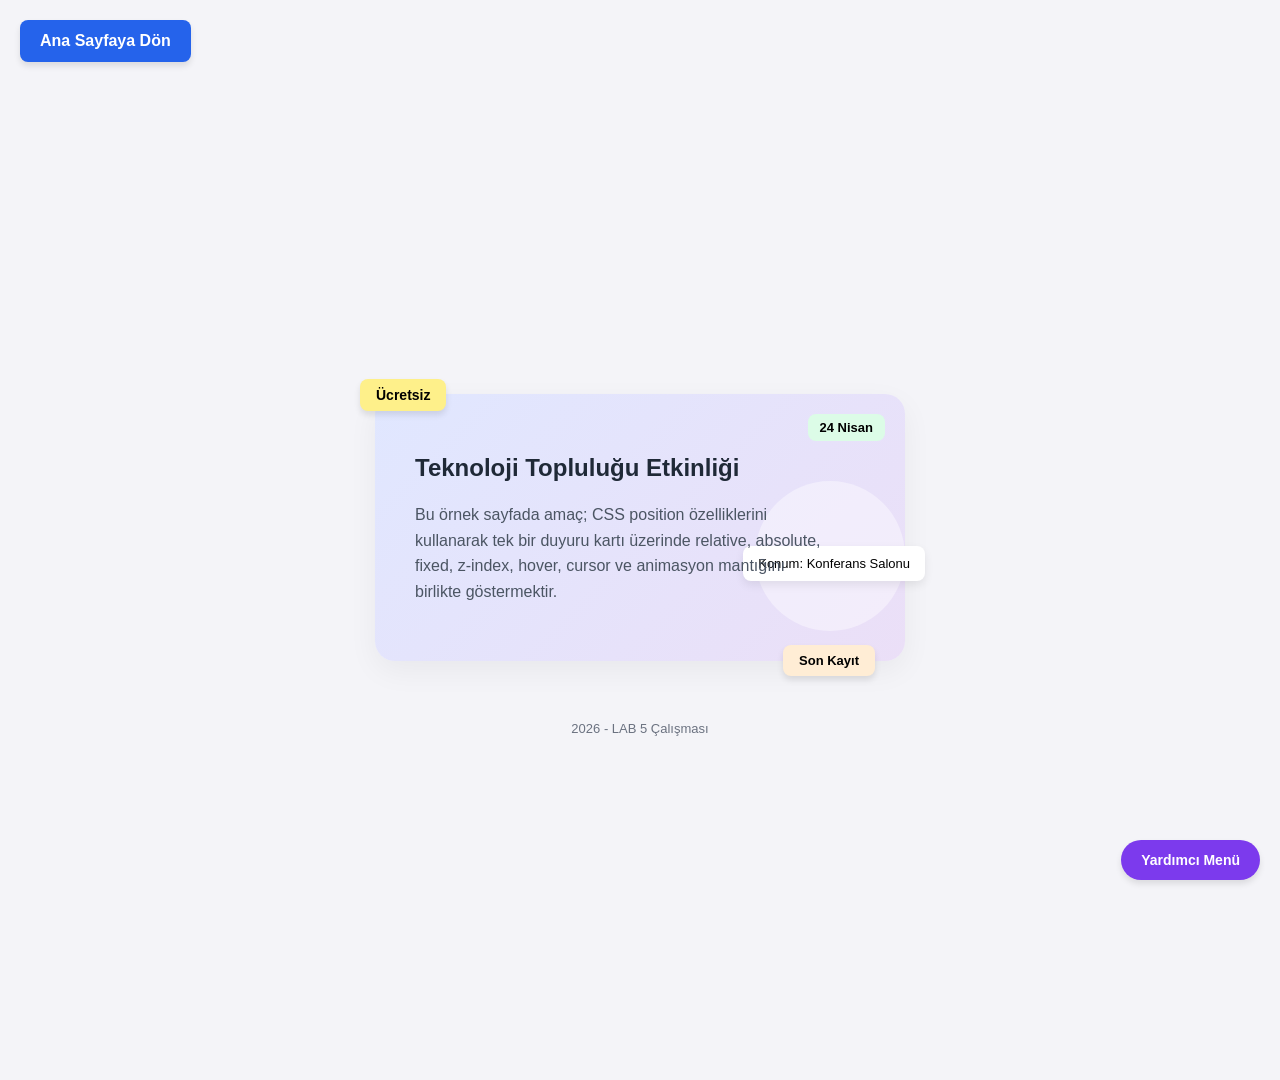
<file: lab-position.html>
<!DOCTYPE html>
<html lang="tr">
<head>
    <meta charset="UTF-8">
    <meta name="viewport" content="width=device-width, initial-scale=1.0">
    <title>LAB: CSS Position Etkinliği</title>
    <style>
        /* Genel Sayfa Ayarları */
        body {
            margin: 0;
            padding: 0;
            font-family: 'Segoe UI', Tahoma, Geneva, Verdana, sans-serif;
            background-color: #f4f4f8; /* Görseldeki gibi açık gri arka plan */
            min-height: 120vh; /* Sayfanın scroll edilebilmesi için yüksekliği artırdık */
            display: flex;
            justify-content: center;
            align-items: center;
            flex-direction: column;
        }

        /* 1. FIXED ÖĞELER (Sabit Butonlar) */
        .btn-home {
            position: fixed;
            top: 20px;
            left: 20px;
            background-color: #2563eb;
            color: white;
            padding: 12px 20px;
            border-radius: 8px;
            text-decoration: none;
            font-weight: bold;
            box-shadow: 0 4px 6px rgba(0,0,0,0.1);
            transition: all 0.3s ease; /* Etkileşim 1: Transition */
            z-index: 100;
        }

        .btn-help {
            position: fixed;
            bottom: 20px;
            right: 20px;
            background-color: #7c3aed;
            color: white;
            padding: 12px 20px;
            border: none;
            border-radius: 20px;
            font-weight: bold;
            font-size: 14px;
            box-shadow: 0 4px 6px rgba(0,0,0,0.1);
            transition: all 0.3s ease;
            z-index: 100;
        }

        /* Buton Hover Etkileşimleri (Büyüme ve Renk Değişimi) */
        .btn-home:hover, .btn-help:hover {
            cursor: pointer;
            transform: scale(1.1); /* Büyüme efekti */
        }
        
        .btn-home:hover {
            background-color: #1e40af; /* Daha koyu mavi */
        }

        .btn-help:hover {
            background-color: #5b21b6; /* Daha koyu mor */
        }

        /* 2. RELATIVE KAPSAYICI (Ana Kart) */
        .card-container {
            position: relative;
            width: 450px;
            background: linear-gradient(135deg, #e0e7ff, #ebdff7); /* Görseldeki degrade geçiş */
            border-radius: 20px;
            padding: 40px;
            box-shadow: 0 10px 30px rgba(0,0,0,0.05);
            margin-top: 50px;
            z-index: 10;
        }

        /* Kart İçeriği */
        .card-container h2 {
            margin-top: 10;
            color: #1f2937;
            font-size: 24px;
            position: relative;
            z-index: 5;
        }

        .card-container p {
            color: #4b5563;
            line-height: 1.6;
            position: relative;
            z-index: 5;
        }

        /* 3. ABSOLUTE ÖĞELER */
        /* Ücretsiz Rozeti (Taşan Yapı) */
        .badge-free {
            position: absolute;
            top: -15px; /* Kartın üstünden dışarı taşar */
            left: -15px; /* Kartın solundan dışarı taşar */
            background-color: #fef08a;
            padding: 8px 16px;
            border-radius: 8px;
            font-weight: bold;
            font-size: 14px;
            box-shadow: 0 4px 6px rgba(0,0,0,0.1);
            transition: transform 0.2s;
            cursor: pointer;
            z-index: 20;
        }

        .badge-free:hover {
            transform: scale(1.05);
        }

        /* Tarih Rozeti */
        .badge-date {
            position: absolute;
            top: 20px;
            right: 20px;
            background-color: #dcfce7;
            padding: 6px 12px;
            border-radius: 8px;
            font-size: 13px;
            font-weight: bold;
            z-index: 20;
        }

        /* Dekoratif Yuvarlak (Z-index örneği) */
        .circle-decor {
            position: absolute;
            right: 0;
            bottom: 30px;
            width: 150px;
            height: 150px;
            background-color: rgba(255, 255, 255, 0.4);
            border-radius: 50%;
            z-index: 1; /* Yazıların altında, konum kutusunun arkasında kalır */
        }

        /* Konum Kutusu (Üst üste binme / Z-index) */
        .location-box {
            position: absolute;
            right: -20px; /* Karttan sağa doğru hafif taşar */
            bottom: 80px;
            background-color: white;
            padding: 10px 15px;
            border-radius: 8px;
            font-size: 13px;
            box-shadow: 0 4px 10px rgba(0,0,0,0.08);
            z-index: 2; /* Dekoratif yuvarlağın üstünde kalması için */
        }

        /* Son Kayıt Rozeti (Zıplama Animasyonlu) */
        .badge-last {
            position: absolute;
            bottom: -15px; /* Kartın altından dışarı taşar */
            right: 30px;
            background-color: #ffedd5;
            padding: 8px 16px;
            border-radius: 8px;
            font-weight: bold;
            font-size: 13px;
            box-shadow: 0 4px 6px rgba(0,0,0,0.1);
            animation: bounce 1s infinite alternate; /* Etkileşim 2: Keyframes Animasyonu */
            cursor: pointer;
            z-index: 20;
        }

        /* Zıplama Animasyonu */
        @keyframes bounce {
            0% {
                transform: translateY(0);
            }
            100% {
                transform: translateY(-10px);
            }
        }

        /* Alt Bilgi */
        footer {
            margin-top: 60px;
            color: #6b7280;
            font-size: 13px;
        }

    </style>
</head>
<body>

    <a href="index.html" class="btn-home">Ana Sayfaya Dön</a>

    <div class="card-container">
        
        <div class="badge-free">Ücretsiz</div>
        <div class="badge-date">24 Nisan</div>
        
        <h2>Teknoloji Topluluğu Etkinliği</h2>
        <p>
            Bu örnek sayfada amaç; CSS position özelliklerini<br>
            kullanarak tek bir duyuru kartı üzerinde relative, absolute,<br>
            fixed, z-index, hover, cursor ve animasyon mantığını<br>
            birlikte göstermektir.
        </p>

        <div class="circle-decor"></div>
        <div class="location-box">Konum: Konferans Salonu</div>

        <div class="badge-last">Son Kayıt</div>
        
    </div>

    <footer>
        2026 - LAB 5 Çalışması
    </footer>

    <button class="btn-help">Yardımcı Menü</button>

</body>
</html>
</file>
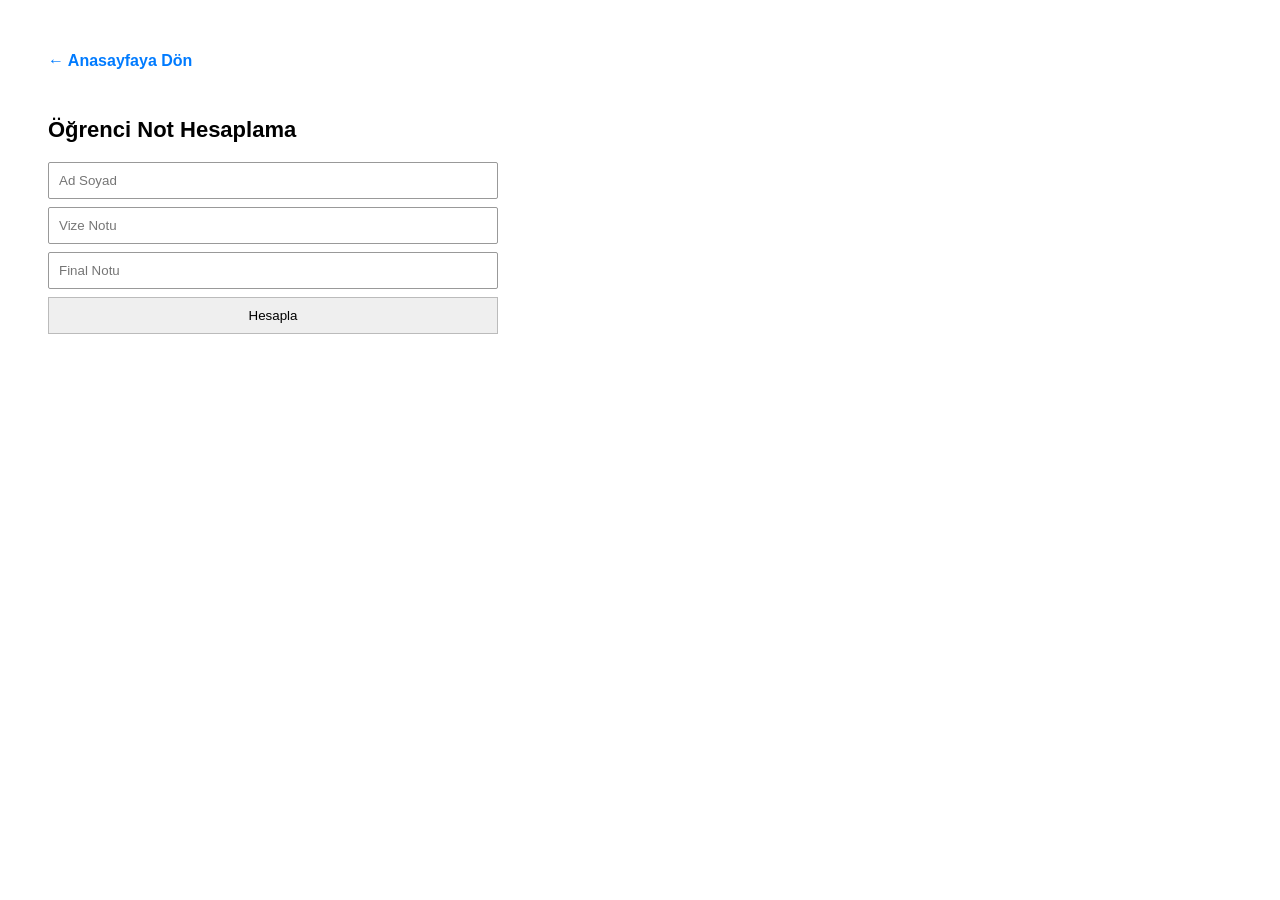
<file: not_hesaplama.html>
<!DOCTYPE html>
<html lang="tr">
<head>
    <meta charset="UTF-8">
    <title>Öğrenci Not Hesaplama</title>
    <style>
        body { font-family: Arial, sans-serif; padding: 40px; line-height: 1.6; }
        .back-btn { display: inline-block; margin-bottom: 20px; color: #007bff; text-decoration: none; font-weight: bold; }
        .container { width: 450px; }
        h2 { font-size: 22px; margin-bottom: 15px; }
        input { width: 100%; padding: 10px; margin-bottom: 8px; border: 1px solid #999; border-radius: 2px; box-sizing: border-box; }
        button { width: 100%; padding: 10px; background: #efefef; border: 1px solid #bbb; cursor: pointer; margin-bottom: 20px; }
        #result-box { background: #f2f2f2; padding: 20px; border-radius: 4px; display: none; }
        .student-name { font-weight: bold; font-size: 18px; display: block; margin-bottom: 10px; }
    </style>
</head>
<body>

<a href="index.html" class="back-btn">← Anasayfaya Dön</a>

<div class="container">
    <h2>Öğrenci Not Hesaplama</h2>
    <input type="text" id="name" placeholder="Ad Soyad">
    <input type="number" id="vize" placeholder="Vize Notu">
    <input type="number" id="final" placeholder="Final Notu">
    <button onclick="calculate()">Hesapla</button>

    <div id="result-box">
        <span id="resName" class="student-name"></span>
        Ortalama: <span id="resOrt"></span><br>
        Harf Notu: <span id="resHarf"></span><br>
        Durum: <span id="resDurum"></span>
    </div>
</div>

<script>
function calculate() {
    const name = document.getElementById('name').value;
    const vize = parseFloat(document.getElementById('vize').value);
    const final = parseFloat(document.getElementById('final').value);
    
    if(!name || isNaN(vize) || isNaN(final)) return alert("Eksik bilgi!");

    const ort = (vize * 0.4) + (final * 0.6);
    let harf = "FF";
    if(ort >= 90) harf = "AA"; else if(ort >= 80) harf = "BA";
    else if(ort >= 70) harf = "BB"; else if(ort >= 60) harf = "CB";
    else if(ort >= 50) harf = "CC";

    document.getElementById('resName').innerText = name;
    document.getElementById('resOrt').innerText = ort.toFixed(2);
    document.getElementById('resHarf').innerText = harf;
    document.getElementById('resDurum').innerText = ort >= 50 ? "Geçti" : "Kaldı";
    document.getElementById('result-box').style.display = 'block';
}
</script>
</body>
</html>
</file>
<file: style.css>
/* 1. GRUP SEÇİCİ (Ödev gereksinimi: h1, h2, p gibi etiketleri birlikte seçer) */
body, h1, h2, p, ul {
    margin: 0;
    padding: 0;
    font-family: 'Segoe UI', Tahoma, Geneva, Verdana, sans-serif;
}

body {
    background-color: #f4f4f9;
    padding: 40px;
}

.main-container {
    max-width: 950px;
    margin: 0 auto;
    background: #fff;
    border: 1px solid #dcdcdc;
    border-radius: 5px;
    box-shadow: 0 4px 10px rgba(0,0,0,0.05);
}

/* 2. HİYERARŞİK SEÇİCİ (Ödev gereksinimi: .top-nav ul li gibi) */
.top-nav {
    padding: 15px 25px;
    text-align: right;
    border-bottom: 1px solid #eee;
}

.top-nav ul li {
    display: inline-block; /* Menüyü yatay yapar */
    margin-left: 15px;
}

.top-nav ul li a {
    text-decoration: none;
    color: #555;
    padding: 6px 12px;
    font-size: 14px;
    transition: background 0.3s; /* Hover efekti geçişi */
}

/* Hover Efekti */
.top-nav ul li a:hover {
    background-color: #8da2d4;
    color: white;
    border-radius: 4px;
}

.active-link {
    background-color: #8da2d4;
    color: white !important;
    border-radius: 4px;
}

/* Sayfa Header Alanı */
.page-header {
    padding: 30px 25px;
}

.page-header h1 {
    font-size: 26px;
    color: #333;
    margin-bottom: 15px;
}

.page-header p {
    color: #666;
    line-height: 1.5;
}

/* İki Sütunlu Düzen */
.content-flex {
    padding: 0 25px 30px 25px;
}

.box-left, .box-right {
    display: inline-block;
    vertical-align: top;
    box-sizing: border-box; /* Padding'in genişliği bozmasını engeller */
    padding: 20px;
    border-radius: 6px;
}

.box-left {
    width: 58%;
    background-color: #fff4d9; /* Görseldeki sarı ton */
    border: 1px solid #f2e1b1;
    margin-right: 2%;
}

.box-right {
    width: 38%;
    background-color: #e3f2fd; /* Görseldeki mavi ton */
    border: 1px solid #c5dcf0;
}

/* Hiyerarşik Metin Düzenleme */
.box-left p, .box-right p {
    font-size: 15px;
    color: #444;
    line-height: 1.7; /* Ödev gereksinimi: line-height */
    margin-bottom: 15px;
    text-align: left; /* Ödev gereksinimi: text-align */
}

/* Footer */
.page-footer {
    background-color: #f9f9f9;
    padding: 20px;
    text-align: center;
    font-size: 13px;
    color: #888;
    border-top: 1px solid #eee;
}
</file>
<file: flexboxstyle.css>
/* --- GENEL SIFIRLAMA --- */
* {
    margin: 0;
    padding: 0;
    box-sizing: border-box;
    font-family: 'Segoe UI', Tahoma, Geneva, Verdana, sans-serif;
}

/* --- ANA KAPSAYICI (100vh ve Flex Column) --- */
.wrapper {
    display: flex;
    flex-direction: column;
    height: 100vh;
    width: 100%;
    background-color: #f4f4f4;
    overflow: hidden; /* Dışarı taşmayı engeller, 100vh'ı korur */
}

/* --- ORTAK EFEKTLER --- */
button, .upload-label {
    cursor: pointer;
    transition: all 0.2s ease;
}

button:active, .upload-label:active {
    transform: scale(0.97);
}

/* --- 1) NAVBAR (10vh) --- */
.navbar {
    height: 10vh;
    background-color: #ffffff;
    border-bottom: 2px solid #2d5a27;
    display: flex;
    justify-content: space-between;
    align-items: center;
    padding: 0 5%;
}

.logo {
    font-size: 1.5rem;
    font-weight: bold;
    color: #2d5a27;
}

.nav-links {
    display: flex;
    list-style: none;
    gap: 20px;
}

.nav-links a {
    text-decoration: none;
    color: #333;
    font-weight: 600;
}

.nav-links a:hover {
    color: #ff8c00;
}

/* --- 2) HERO BÖLÜMÜ (30vh) --- */
.hero {
    height: 30vh;
    display: flex;
    flex-direction: row;
    justify-content: space-between;
    align-items: stretch; /* Ödev Kuralı */
    padding: 20px 5%;
    background-color: #fff;
    gap: 20px;
}

.hero-content {
    flex: 1;
    display: flex;
    flex-direction: column;
    justify-content: center;
}

.hero-title {
    color: #2d5a27;
    margin-bottom: 5px;
}

.hero-divider {
    height: 2px;
    background-color: #eee;
    margin-bottom: 10px;
    width: 80%;
}

.hero-btn {
    background-color: #ff8c00;
    color: white;
    border: none;
    padding: 10px 20px;
    border-radius: 5px;
    width: fit-content;
}

.hero-image-placeholder {
    flex: 1;
    border: 2px dashed #2d5a27;
    background-color: #f9f9f9;
    border-radius: 8px;
    display: flex;
    justify-content: center;
    align-items: center;
    overflow: hidden;
}

.upload-label {
    width: 100%;
    height: 100%;
    display: flex;
    flex-direction: column;
    justify-content: center;
    align-items: center;
    color: #2d5a27;
    gap: 10px;
    text-align: center;
    padding: 10px;
}

/* --- 3) KARTLAR BÖLÜMÜ (30vh) --- */
.cards-section {
    height: 30vh;
    padding: 15px 5%;
    background-color: #e8f5e9;
    display: flex;
    flex-direction: column;
}

.section-title {
    font-size: 1.1rem;
    margin-bottom: 10px;
    color: #333;
    font-weight: bold;
}

.cards-wrapper {
    display: flex;
    flex-wrap: wrap; /* Ödev Kuralı: Sığmayan kartlar aşağı kayar */
    gap: 15px;
    flex: 1;
    overflow-y: auto; /* Kartlar 30vh alanına sığmazsa kaydırma çubuğu çıkar */
    padding-bottom: 10px;
}

.card {
    /* Kartların 3 kolon düzeninde durması için: */
    flex: 1 1 calc(33.333% - 15px); 
    min-width: 180px; 
    background: white;
    border-radius: 8px;
    border-bottom: 4px solid #ff8c00;
    padding: 15px;
    display: flex;
    flex-direction: column;
    align-items: center;
    justify-content: center;
    text-align: center;
    box-shadow: 0 2px 5px rgba(0,0,0,0.05);
}

.card-divider {
    height: 1px;
    background-color: #eee;
    width: 100%;
    margin: 8px 0;
}

.card-btn {
    background-color: #2d5a27;
    color: white;
    border: none;
    padding: 6px 15px;
    border-radius: 4px;
    font-size: 0.85rem;
}

/* --- 4) FLEX GROW UYGULAMA (20vh) --- */
.grow-section {
    height: 20vh;
    padding: 10px 5%;
    display: flex;
    flex-direction: column;
}

.grow-boxes-wrapper {
    display: flex;
    align-items: stretch; /* Ödev Kuralı */
    gap: 10px;
    flex: 1;
}

.grow-box {
    display: flex;
    flex-direction: column;
    justify-content: center;
    align-items: center;
    color: white;
    font-weight: bold;
    text-align: center;
    padding: 10px;
}

/* Flex-Grow Oranları (1-2-1) */
.grow-1 { flex-grow: 1; }
.grow-2 { flex-grow: 2; }

/* Renkler */
.color-green-light { background-color: #81c784; }
.color-orange      { background-color: #ff8c00; }
.color-orange-light { background-color: #ffb74d; }

.grow-btn {
    background-color: rgba(255, 255, 255, 0.9);
    border: none;
    padding: 5px 12px;
    margin-top: 8px;
    font-size: 0.8rem;
    border-radius: 4px;
    color: #333;
}

/* --- 5) FOOTER (10vh) --- */
.footer {
    height: 10vh;
    background-color: #333;
    color: #ff8c00;
    display: flex;
    justify-content: center;
    align-items: center;
    font-size: 0.9rem;
}
</file>
